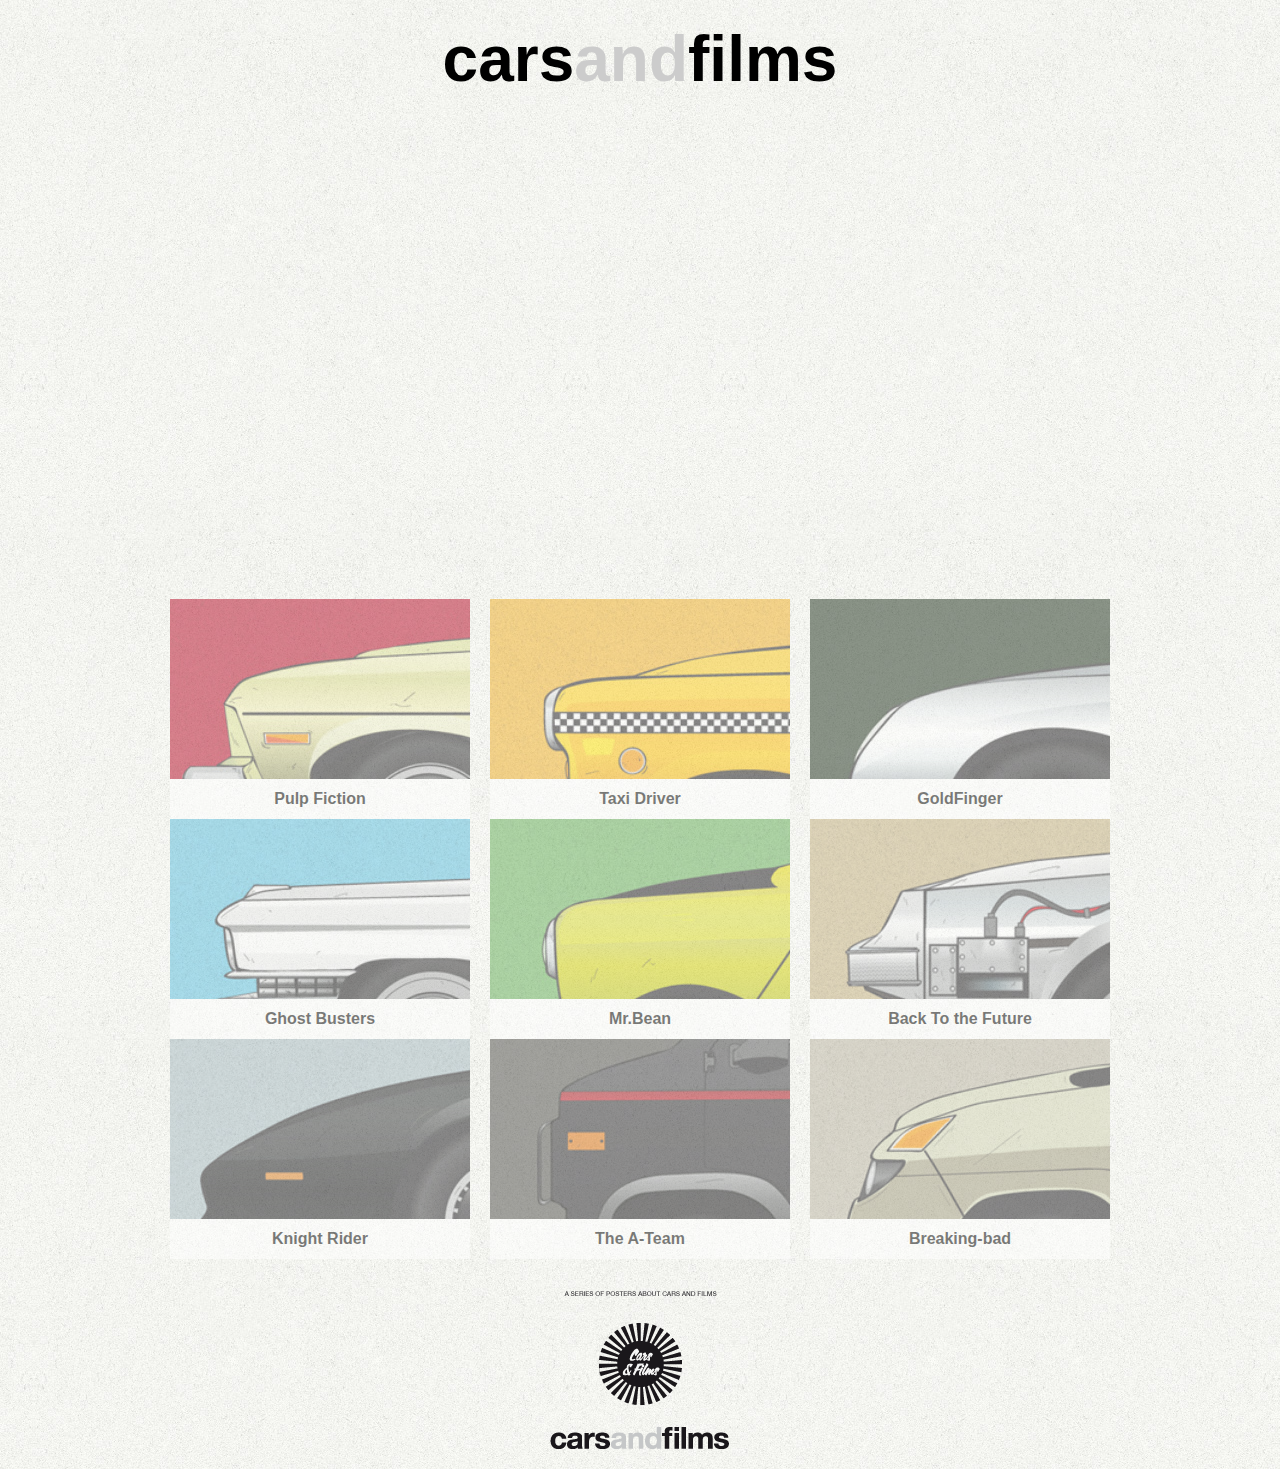
<file: index.html>
<!DOCTYPE html>
<html lang="en">
<head>
    <meta charset="UTF-8">
    <meta name="viewport" content="width=device-width, initial-scale=1.0">
    <title>Cars and Films</title>
    <link rel="stylesheet" href="css/stylez.css">
</head>
<body>
    <div class="cap">
        <h1>cars<b>and</b>films</h1>
        <div class="animacio"></div>
    </div>
    <div class="cos">
        <div class="peli pulp">
            <h2>Pulp Fiction</h2>
        </div>
        <div class="peli taxi">
            <h2>Taxi Driver</h2>
        </div>
        <div class="peli gold">
            <h2>GoldFinger</h2>
        </div>
        <div class="peli ghost">
            <h2>Ghost Busters</h2>
        </div>
        <div class="peli bean">
            <h2>Mr.Bean</h2>
        </div>
        <div class="peli back">
            <h2>Back To the Future</h2>
        </div>
        <div class="peli knight">
            <h2>Knight Rider</h2>
        </div>
        <div class="peli team">
            <h2>The A-Team</h2>
        </div>
        <div class="peli break">
            <h2>Breaking-bad</h2>
        </div>
    </div>
    <div class="peu">
        <img src="img/logo_carsandfilms.png" alt="">
    </div>

</body>
</html>
</file>
<file: css/stylez.css>
@charset "UTF-8";
/* CSS Document */

body {
    margin: 0;
    padding: 0;
    position: relative;
    background-image:url(../img/fons.jpg);
    font-family: Arial, Helvetica, sans-serif;
}

.cap {

    height: 589px;
    width: 960px;
    margin: 0 auto; 
    position: relative;
}

.cap h1 {
    text-align: center;
    font-size: 4rem;
    line-height: 2rem;
    position: absolute;
    z-index: 1000;
    top: 0;
    left:0;
    right: 0;
}

.cap h1 b {
    color: #ccc;
}

.cap .animacio {
    height: 589px;
    animation: 36s gran infinite linear;
    background-size: contain;
    background-repeat: no-repeat;
}

.cos {

    width: 960px;
    margin: 0 auto;
    font-size: 0px;
    height:660px;
}

.cos .peli {
    width: 300px;
    height: 200px;
    margin: 10px;
    display: inline-block;
    background-size: 100%;
    opacity: 0.5;
}

.cos .peli:hover {
    opacity: 1;
    animation: rotacio 1s linear 1;
}

.cos .peli h2 {
    background: white;
    height: 40px;
    position: relative;
    top: 180px;
    font-size: 1rem;
    color: black;
    margin: 0;
    text-align: center;
    line-height: 40px;
}

.cos .pulp {
    background-image: url(../img/small/small_pulp.jpg);
}

.cos .taxi{
    background-image: url(../img/small/small_taxi.jpg);
}
.cos .gold{
    background-image: url(../img/small/small_bond.jpg);
}
.cos .ghost{
    background-image: url(../img/small/small_ghost.jpg);
}
.cos .bean {
    background-image: url(../img/small/small_bean.jpg);
}
.cos .back {
    background-image: url(../img/small/small_back.jpg);
}
.cos .knight {
    background-image: url(../img/small/small_rider.jpg);
}
.cos .team {
    background-image: url(../img/small/small_team.jpg);
}
.cos .break {
    background-image: url(../img/small/small_break.jpg);
}




.peu {
    height: 220px;
    width: 960px;
    margin: 0 auto;
    text-align: center;
}


@keyframes gran{
    0% {
        background-image: url(../img/ani/pulp.png);
    }

    11% {
        background-image: url(../img/ani/taxi.png);
    }

    22% {
        background-image: url(../img/ani/bond.png);
    }

    33% {
        background-image: url(../img/ani/ghost.png);
    }

    44% {
        background-image: url(../img/ani/bean.png);
    }

    55% {
        background-image: url(../img/ani/back.png);
    }

    66% {
        background-image: url(../img/ani/knight.png);
    }

    77% {
        background-image: url(../img/ani/team.png);
    }

    88% {
        background-image: url(../img/ani/break.png);
    }

    100% {
        background-image: url(../img/ani/pulp.png);
    }


}


@keyframes rotacio {
    from {
        transform: rotate(0deg);
    }

    to {
        transform: rotate(360deg);
    }
}


@media screen and (max-width: 960px) {
    .cap, .cos, .peu {
        width:100%;
        text-align: center;
    }

    .cos .peli {
        max-width: 300px;
        margin: 9px;
    }
}
</file>
